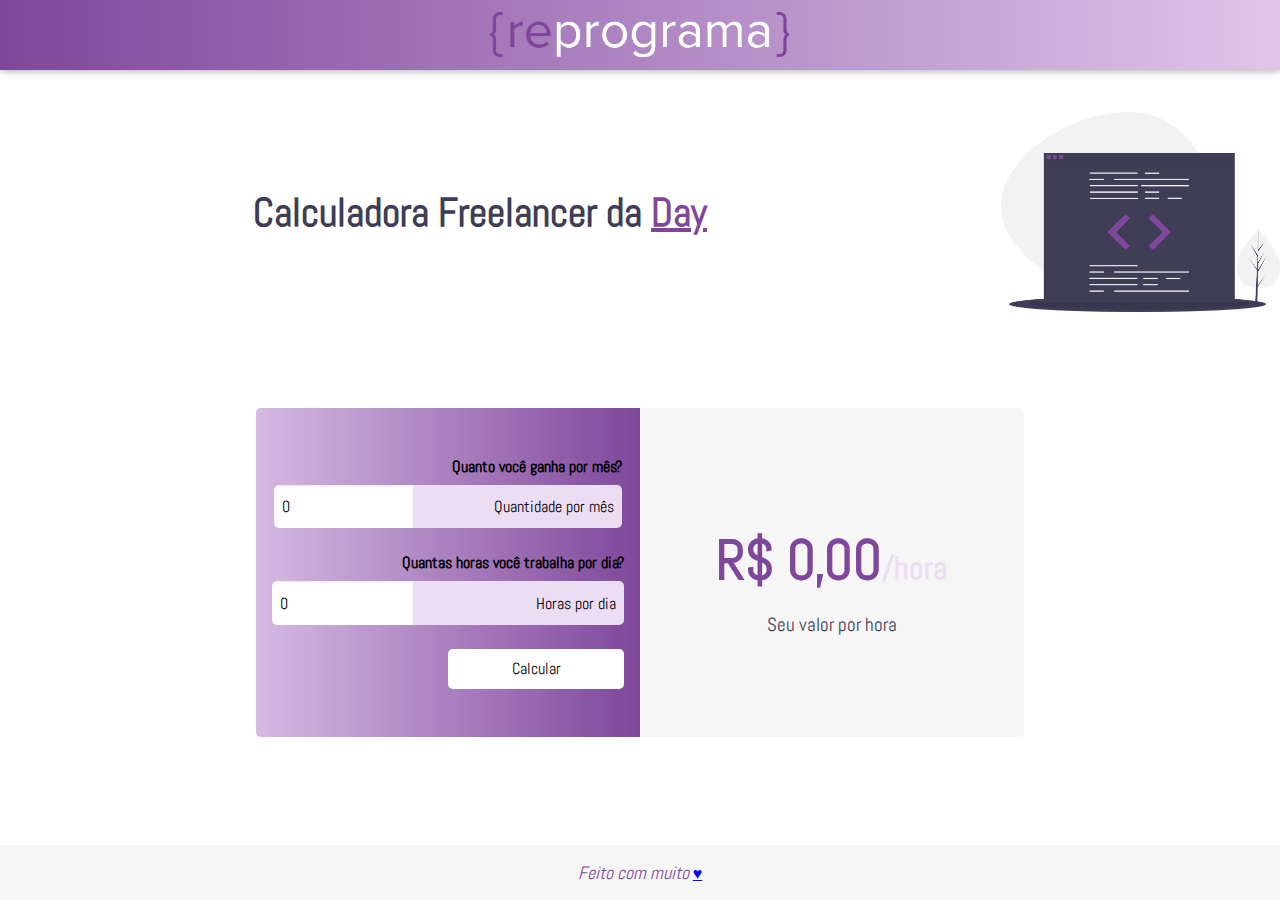
<file: calculadora/index.html>
<!DOCTYPE html>
<html>
  <head>
    <meta charset="utf-8" />
    <meta http-equiv="X-UA-Compatible" content="IE=edge" />
    <meta name="viewport" content="width=device-width, initial-scale=1" />
    <title>Reprograma - Calculadora Freelancer</title>
    <link rel="icon" href="img/favicon.ico" />
    <link rel="stylesheet" type="text/css" href="css/estilos.css" />
  </head>
  <body>
    <nav class="barra-navegacao">
      <img
        class="barra-navegacao__logotipo"
        src="img/logotipo-reprograma.png"
      />
    </nav>
    <header class="cabecalho">
      <h1 class="cabecalho__titulo">Calculadora Freelancer da <a href="https://www.linkedin.com/in/dayana-do-valle/"
         target="_blank" class="linkedin">Day </a> </h1>
    </header>
    <main class="conteudo-principal">
      <section class="secao secao-hora">
        <article class="secao__conteudo">
          <div class="secao__formulario">
            <fieldset>
              <legend>Quanto você ganha por mês?</legend>
              <div class="secao__formulario__grupo">
                <label for="ganho-mes">Quantidade por mês</label>
                <input id="ganho-mes" type="number" value="0" />
              </div>
            </fieldset>
            <fieldset>
              <legend>Quantas horas você trabalha por dia?</legend>
              <div class="secao__formulario__grupo">
                <label for="horas-dia">Horas por dia</label>
                <input id="horas-dia" type="number" value="0" />
              </div>
            </fieldset>
            <button onclick="calcularValorHora()">Calcular</button>
          </div>
        </article>
        <footer class="secao__rodape">
          <h3 class="secao__rodape__valor">
            <span id="resposta">R$ 0,00</span><small>/hora</small>
          </h3>
          <p class="secao__rodape__legenda">Seu valor por hora</p>
        </footer>
      </section>

    </main>
    <footer class="rodape">Feito com muito <a href="desafio.html">♥</a></footer>

    <script type="text/javascript" src="js/script.js"></script>
  </body>
</html>
</file>
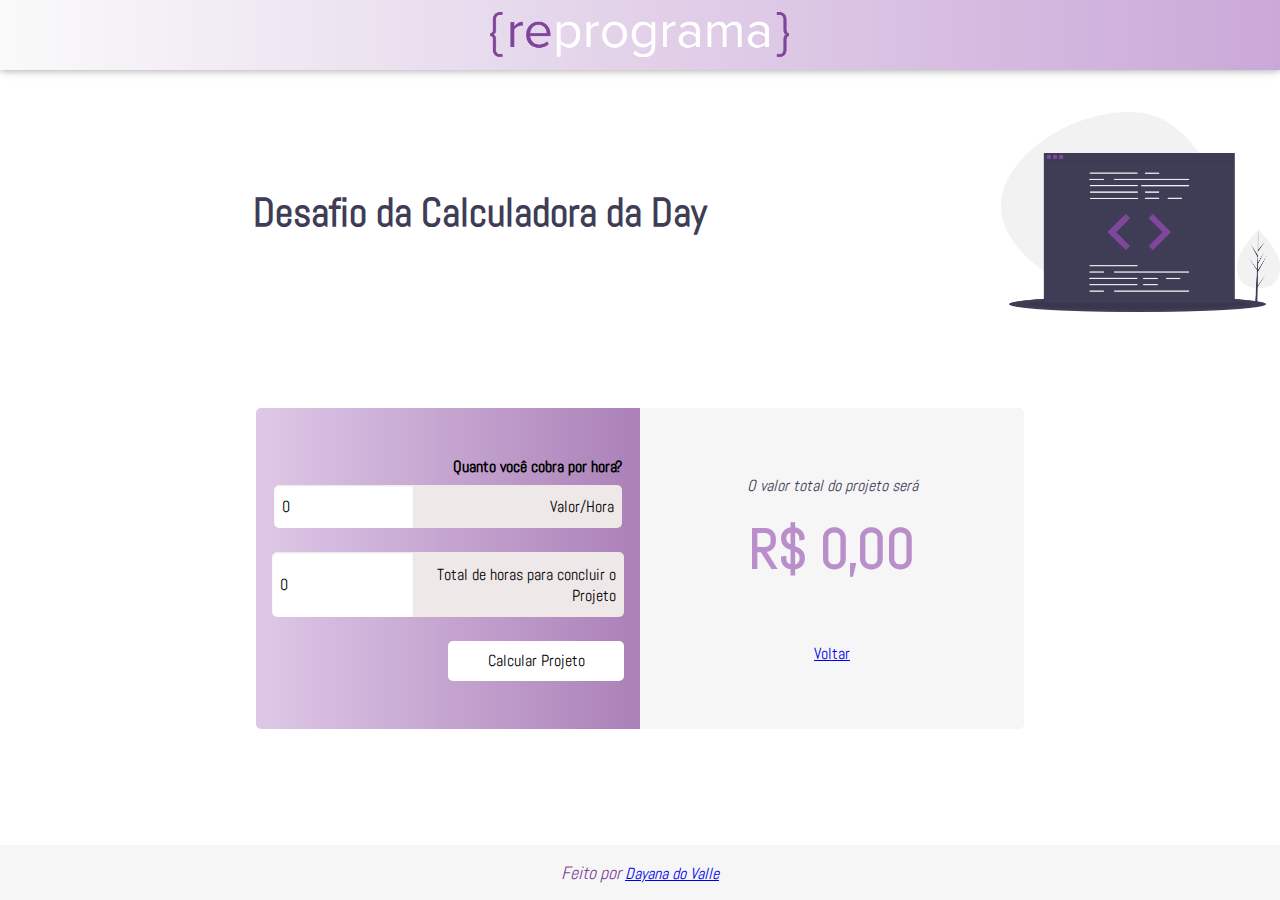
<file: calculadora/desafio.html>
<!DOCTYPE html>
<html lang="en">
  <head>
    <meta charset="UTF-8" />
    <meta name="viewport" content="width=device-width, initial-scale=1.0" />
    <title>Workshop - Desafio</title>
    <link rel="stylesheet" type="text/css" href="css/desafio.css" />
    <link rel="icon" href="img/favicon.ico" />
    <script type="text/javascript" src="js/desafio.js"></script>

  </head>

  <body>

    <nav class="barra-navegacao">
      <img
        class="barra-navegacao__logotipo"
        src="img/logotipo-reprograma.png"/>
    </nav>

    <header class="cabecalho">
      <h1 class="cabecalho__titulo">Desafio da Calculadora da Day  </h1>
    </header>
    
    <main class="conteudo-principal">
  <section class="secao secao-hora">
    <article class="secao__conteudo">
      <div class="secao__formulario">
        <fieldset>
          <div class="secao__formulario__grupo">
            <legend><b>Quanto você cobra por hora?</b></legend>
            <label for="valorHora">Valor/Hora</label>
            <input id="valorHora" type="number" value="0" />
          </div>
        </fieldset>
        
        <fieldset>
          <div class="secao__formulario__grupo">
            <label for="horasProjeto">Total de horas para concluir o Projeto</label>
            <input id="horasProjeto" type="number" value="0" />
            <button onclick="calcularValorHora()"> Calcular Projeto</button>
          </div>
        </fieldset>
      </div>
    </article>

    <footer class="secao__rodape">
      
      <p class="secao__rodape__legenda"><i>O valor total do projeto será</i></p>
      <h3 class="secao__rodape__valor">
        <span id="resposta">R$ 0,00</span> </h3>
      <br></br>
      <a href="index.html">Voltar</a>
     </footer>
  </section>
</main>

<footer class="rodape">Feito por <a href="https://www.linkedin.com/in/dayana-do-valle/"
  target="_blank" >Dayana do Valle</a></footer>



</body>
</html>
</file>
<file: calculadora/css/estilos.css>
@import url("https://fonts.googleapis.com/css?family=Lato:400,700");
@import url("https://fonts.googleapis.com/css2?family=Abel&display=swap");

.linkedin {
  font-size: 40px;
  font-weight: bold;
  color: #7f479b;
  padding: 3rem 0 0 0;
}

* {
  box-sizing: border-box;
  font-family: "Abel", "Lato", sans-serif;
  font-size: 16px;
}
body {
  margin: 0;
}
h1 {
  font-size: 36px;
}
h2 {
  font-size: 24px;
}
p {
  margin: 0;
}

button {
  background-color: #fff;
  border: none;
  color: #000;
  text-align: center;
  text-decoration: none;
  font-size: 16px;
  cursor: pointer;
  width: 50%;
  height: 40px;
  border-radius: 5px;
  margin: 1.5rem 0 0 0;
}

/* BARRA NAVEGACAO */
.barra-navegacao {
  z-index: 1;
  display: flex;
  align-items: center;
  justify-content: center;
  position: fixed;
  top: 0;
  height: 70px;
  width: 100%;
  background: linear-gradient(to right, #7f479b, rgb(222, 197, 233));
  box-shadow: 0 2px 5px 0 rgba(0, 0, 0, 0.16), 0 2px 10px 0 rgba(0, 0, 0, 0.12);
}

.barra-navegacao__logotipo {
  max-height: 70%;
  max-width: 70%;
}

/* CONTEUDO-PRINCIPAL */
@media (min-width: 320px) {
  .conteudo-principal {
    margin: 0 0 0 auto;
  }
}
@media (min-width: 768px) {
  .conteudo-principal {
    margin: 6rem auto 6rem auto;
  }
}
@media (min-width: 992px) {
  .conteudo-principal {
    max-width: 80%;
  }
}
@media (min-width: 1200px) {
  .conteudo-principal {
    max-width: 60%;
  }
}

/* CABECALHO */
.cabecalho {
  position: relative;
  text-align: center;
  color: #3f3d56;
  height: auto;
  padding: 2rem 1rem;
  margin-top: 80px;
  margin-bottom: 80px;
  background: url("../img/code.png") no-repeat center right;
  background-attachment: scroll;
  background-size: auto;
  background-size: contain;
  background-attachment: scroll;
}

.cabecalho__titulo {
  margin: 0 10rem 0 0;
  display: block;
}

@media (min-width: 320px) {
  .cabecalho {
    margin-top: 7rem;
  }
  .cabecalho__titulo {
    margin: 0 10rem 0 0;
    font-size: 25px;
  }
}

@media (min-width: 768px) {
  .cabecalho {
    display: flex;
    flex-direction: column;
    justify-content: center;
    height: 200px;
  }
  .cabecalho__titulo {
    margin: 0 20rem 0 0;
    font-size: 40px;
  }
}

/* SECAO */
.secao__cabecalho {
  font-size: 24px;
  font-weight: bold;
  text-align: center;
  color: #464646;
  padding: 3rem 0 0 0;
}
.secao__cabecalho:after {
  display: table;
  content: "}";
  font-size: 36px;
  font-weight: lighter;
  color: #7f479b;
  margin: -15px auto 10px;
  transform: rotate(90deg);
}

.secao__conteudo {
  padding: 3rem 1rem;
  background: linear-gradient(to left, #7f479b, rgb(213, 186, 226));
  margin-bottom: 10px;
}

.secao__formulario {
  text-align: right;
}

.secao__formulario fieldset {
  padding: 0;
  border: none;
}

.secao__formulario fieldset:not(:first-child) {
  margin: 1.5rem 0 0 0;
}
.secao__formulario legend {
  font-weight: bold;
  padding: 0;
  margin: 0 0 0.5rem 0;
}
.secao__formulario__grupo {
  position: relative;
  display: flex;
  flex-direction: row-reverse;
  flex-wrap: wrap;
}
.secao__formulario__grupo label {
  text-align: right;
  width: 60%;
  padding: 0.7rem 0.5rem;
  margin: 0;
  background-color: #ecddf3;
  border-top-left-radius: 0;
  border-bottom-left-radius: 0;
  border-top-right-radius: 5px;
  border-bottom-right-radius: 5px;
}
.secao__formulario__grupo input {
  width: 40%;
  padding: 0.7rem 0.5rem;
  margin: 0;
  border: none;
  border-top-left-radius: 5px;
  border-bottom-left-radius: 5px;
  border-top-right-radius: 0;
  border-bottom-right-radius: 0;
  box-shadow: inset 0 1px 2px rgba(0, 0, 0, 0.1);
}
.secao__formulario__grupo p {
  width: 100%;
  padding: 0;
  margin: 0;
}
.secao__rodape {
  text-align: center;
  padding: 3rem 1rem;
  background-color: #f6f6f6;
  margin-bottom: 10px;
}
.secao__rodape__valor span {
  font-size: 3.5rem;
  color: #7f479b;
  margin: 0 0 0.5rem 0;
}
.secao__rodape__valor small {
  font-size: 2rem;
  color: #ecddf3;
}
.secao__rodape__legenda {
  font-size: 1.2rem;
  color: #3f3d56;
}
@media (min-width: 768px) {
  .secao {
    display: flex;
    flex-wrap: wrap;
  }
  .secao__cabecalho {
    width: 100%;
  }
  .secao__rodape {
    display: flex;
    justify-content: center;
    flex-direction: column;
  }
  .secao__conteudo,
  .secao__rodape {
    width: 50%;
  }
}
@media (min-width: 992px) {
  .secao__conteudo {
    border-top-left-radius: 5px;
    border-bottom-left-radius: 5px;
  }
  .secao__rodape {
    border-top-right-radius: 5px;
    border-bottom-right-radius: 5px;
  }
}

/* RODAPE */
.rodape {
  font-size: 18px;
  font-style: italic;
  text-align: center;
  color: #7f479b;
  background-color: #f6f6f6;
  padding: 1rem 1rem;
  position: fixed;
  bottom: 0;
  width: 100%;
}
</file>
<file: calculadora/css/desafio.css>
@import url("https://fonts.googleapis.com/css?family=Lato:400,700");
@import url("https://fonts.googleapis.com/css2?family=Abel&display=swap");


* {
  box-sizing: border-box;
  font-family: "Abel", "Lato", sans-serif;
  font-size: 16px;
}
body {
  margin: 0;
}
h1 {
  font-size: 36px;
}
h2 {
  font-size: 24px;
}
p {
  margin: 0;
}

button {
  background-color: #fff;
  border: none;
  color: #000;
  text-align: center;
  text-decoration: none;
  font-size: 16px;
  cursor: pointer;
  width: 50%;
  height: 40px;
  border-radius: 5px;
  margin: 1.5rem 0 0 0;
}

/* BARRA NAVEGACAO */
.barra-navegacao {
  z-index: 1;
  display: flex;
  align-items: center;
  justify-content: center;
  position: fixed;
  top: 0;
  height: 70px;
  width: 100%;
  background: linear-gradient( to left, rgb(202, 168, 216), rgb(250, 250, 250));
  box-shadow: 0 2px 5px 0 rgba(0, 0, 0, 0.16), 0 2px 10px 0 rgba(0, 0, 0, 0.12);
}
 

.barra-navegacao__logotipo {
  max-height: 70%;
  max-width: 70%;
}

/* CONTEUDO-PRINCIPAL */
@media (min-width: 320px) {
  .conteudo-principal {
    margin: 0 0 0 auto;
  }
}
@media (min-width: 768px) {
  .conteudo-principal {
    margin: 6rem auto 6rem auto;
  }
}
@media (min-width: 992px) {
  .conteudo-principal {
    max-width: 80%;
  }
}
@media (min-width: 1200px) {
  .conteudo-principal {
    max-width: 60%;
  }
}

/* CABECALHO */
.cabecalho {
  position: relative;
  text-align: center;
  color: #3f3d56;
  height: auto;
  padding: 2rem 1rem;
  margin-top: 80px;
  margin-bottom: 80px;
  background: url("../img/code.png") no-repeat center right;
  background-attachment: scroll;
  background-size: auto;
  background-size: contain;
  background-attachment: scroll;
}

.cabecalho__titulo {
  margin: 0 10rem 0 0;
  display: block;
}

@media (min-width: 320px) {
  .cabecalho {
    margin-top: 7rem;
  }
  .cabecalho__titulo {
    margin: 0 10rem 0 0;
    font-size: 25px;
  }
}

@media (min-width: 768px) {
  .cabecalho {
    display: flex;
    flex-direction: column;
    justify-content: center;
    height: 200px;
  }
  .cabecalho__titulo {
    margin: 0 20rem 0 0;
    font-size: 40px;
  }
}

/* SECAO */
.secao__cabecalho {
  font-size: 24px;
  font-weight: bold;
  text-align: center;
  color: #464646;
  padding: 3rem 0 0 0;
}
.secao__cabecalho:after {
  display:table;
  content: "}";
  font-size: 36px;
  font-weight: lighter;
  color: purple;
  margin: -15px auto 10px;
  transform: rotate(90deg);
}

.secao__conteudo {
  padding: 3rem 1rem;
  background: linear-gradient( to right, rgb(222, 200, 231), rgb(171, 129, 184));
  margin-bottom: 10px;
}

.secao__formulario {
  text-align: right;
}

.secao__formulario fieldset {
  padding: 0;
  border: none;
}

.secao__formulario fieldset:not(:first-child) {
  margin: 1.5rem 0 0 0;
}
.secao__formulario legend {
  font-weight: bold;
  padding: 0;
  margin: 0 0 0.5rem 0;
}
.secao__formulario__grupo {
  position: relative;
  display: flex;
  flex-direction: row-reverse;
  flex-wrap: wrap;
}
.secao__formulario__grupo label {
  text-align: right;
  width: 60%;
  padding: 0.7rem 0.5rem;
  margin: 0;
  background-color: rgb(238, 232, 232);
  border-top-left-radius: 0;
  border-bottom-left-radius: 0;
  border-top-right-radius: 5px;
  border-bottom-right-radius: 5px;
}
.secao__formulario__grupo input {
  width: 40%;
  padding: 0.7rem 0.5rem;
  margin: 0;
  border: none;
  border-top-left-radius: 5px;
  border-bottom-left-radius: 5px;
  border-top-right-radius: 0;
  border-bottom-right-radius: 0;
  box-shadow: inset 0 1px 2px rgba(0, 0, 0, 0.1);
}
.secao__formulario__grupo p {
  width: 100%;
  padding: 0;
  margin: 0;
}
.secao__rodape {
  text-align: center;
  padding: 3rem 1rem;
  background-color: #f6f6f6;
  margin-bottom: 10px;
}
.secao__rodape__valor span {
  font-size: 3.5rem;
  color: rgb(185, 142, 202);
  margin: 0 0 0.5rem 0;
}
.secao__rodape__valor small {
  font-size: 2rem;
  color: #ecddf3;
}
.secao__rodape__legenda {
  font-size: 1.2rem;
  color: #3f3d56;
}
@media (min-width: 768px) {
  .secao {
    display: flex;
    flex-wrap: wrap;
  }
  .secao__cabecalho {
    width: 100%;
  }
  .secao__rodape {
    display: flex;
    justify-content: center;
    flex-direction: column;
  }
  .secao__conteudo,
  .secao__rodape {
    width: 50%;
  }
}
@media (min-width: 992px) {
  .secao__conteudo {
    border-top-left-radius: 5px;
    border-bottom-left-radius: 5px;
  }
  .secao__rodape {
    border-top-right-radius: 5px;
    border-bottom-right-radius: 5px;
  }
}

/* RODAPE */
.rodape {
  font-size: 18px;
  font-style: italic;
  text-align: center;
  color: #7f479b;
  background-color: #f6f6f6;
  padding: 1rem 1rem;
  position: fixed;
  bottom: 0;
  width: 100%;
}
</file>
